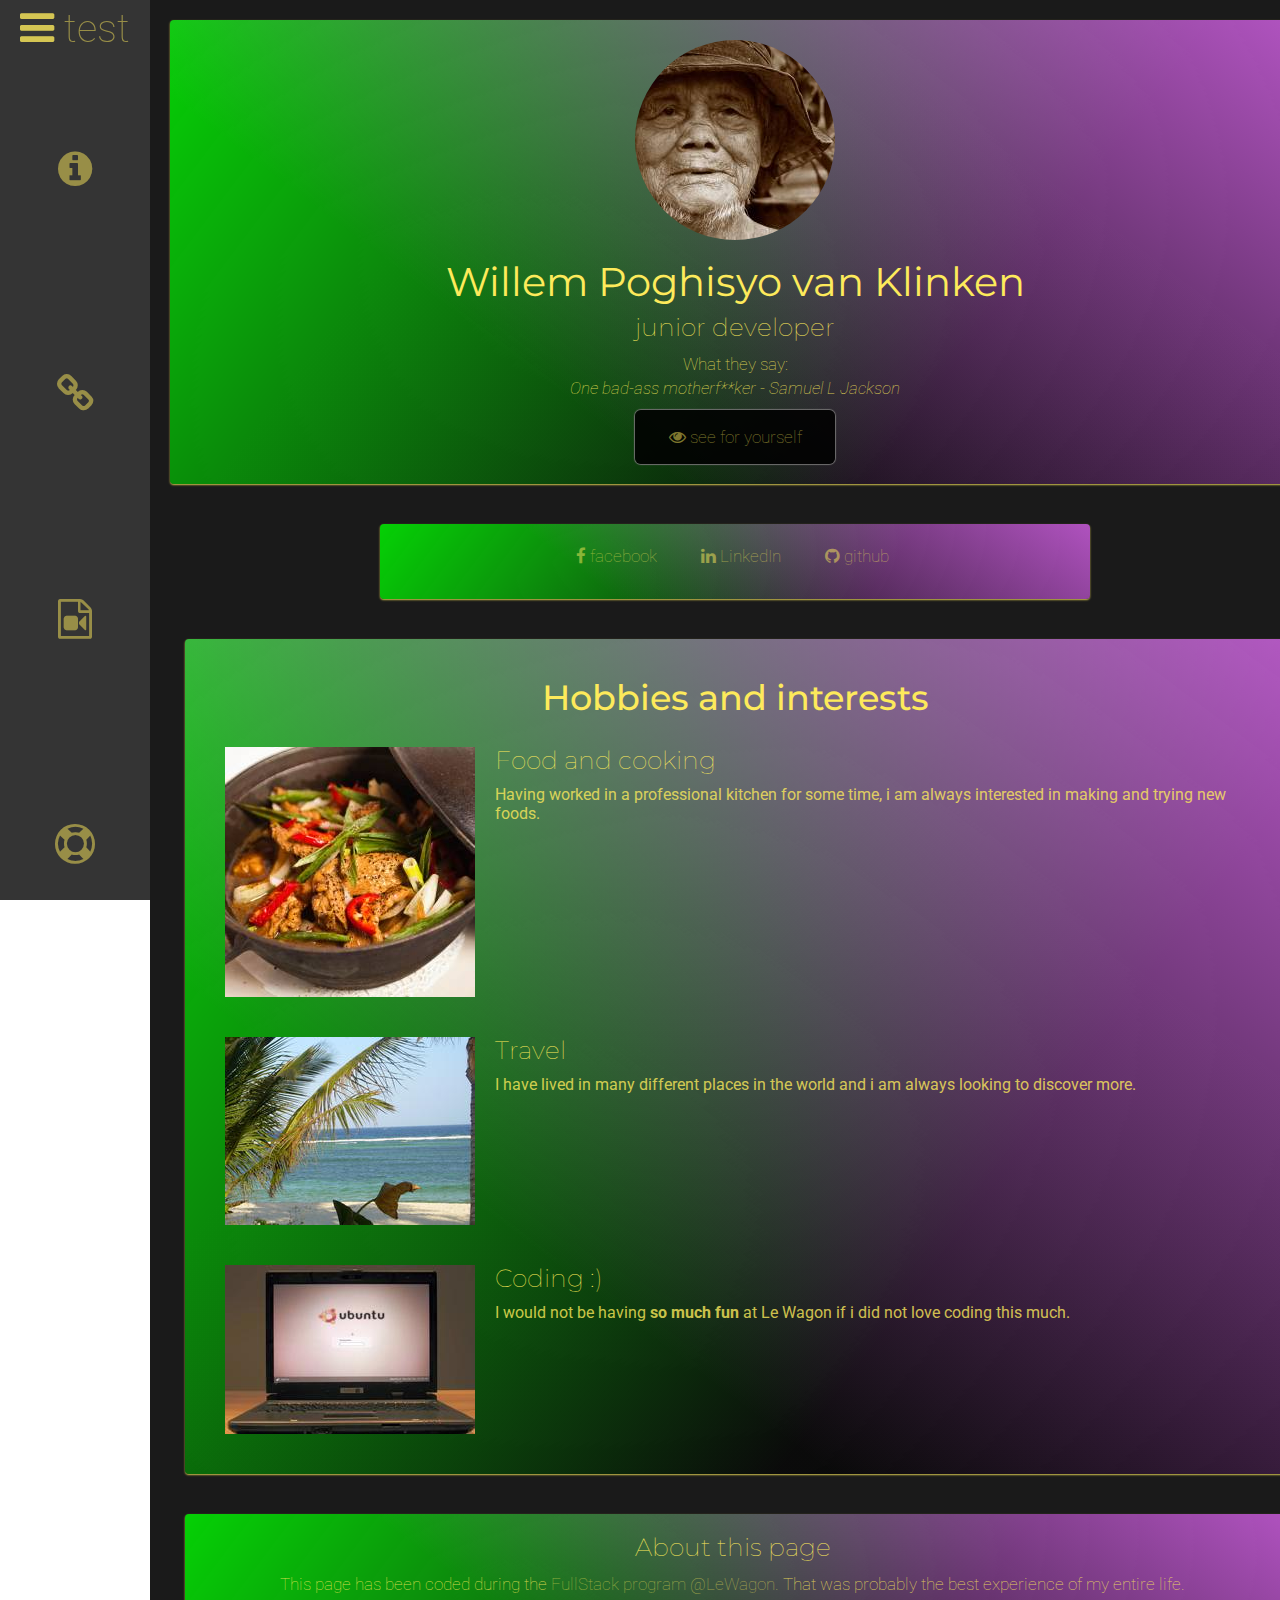
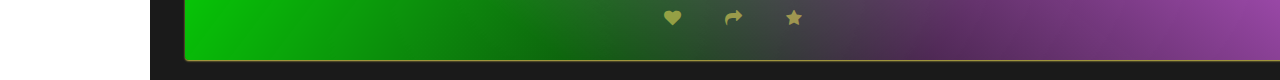
<file: index.html>
<html>
<head>
  <meta charset="utf-8">
  <title>My Profile Page</title>
  <link href="https://fonts.googleapis.com/css?family=Montserrat|Roboto" rel="stylesheet">
  <!-- <link href="https://fonts.googleapis.com/css?family=Cuprum|Montserrat|Open+Sans" rel="stylesheet"> -->
  <link rel="stylesheet" href="https://maxcdn.bootstrapcdn.com/font-awesome/4.4.0/css/font-awesome.min.css">
  <link rel="stylesheet" href="https://maxcdn.bootstrapcdn.com/bootstrap/3.3.7/css/bootstrap.min.css" >
  <link rel='stylesheet' href='style.css'>
</head>
<body>
  <div id="sidebar">
    <i class="fa fa-bars"></i>
    <a href="contact.html">test</a>

    <ul class="list-unstyled" id="sidebar-links">
        <li>
          <a href="#summary">
            <i class="fa fa-info-circle"></i>
          </a>
        </li>
        <li>
          <a href="#links">
            <i class="fa fa-link"></i>
          </a>
        </li>
        <li>
          <a href="#hobbies">
            <i class="fa fa-file-video-o"></i>
          </a>
        </li>
        <li>
          <a href="#footer">
            <i class="fa fa-life-ring"></i>
          </a>
        </li>
    </ul>
  </div>

  <div id="page-content">
    <div class="container">
      <div class="row">
        <div class="card" id="summary">
          <img class="img-circle" src="./images/me.jpg"/>
          <h1>Willem Poghisyo van Klinken</h1>
          <h3>junior developer</h3>
          <p>
            What they say:<br/><em>One bad-ass motherf**ker - Samuel L Jackson</em>
          </p>
          <div id="link-button">
            <a href="#">
              <i class="fa fa-eye"></i>
              see for yourself
            </a>
          </div>
        </div>
      </div>
    </div>

    <div class="container">
      <div class="row">
        <div class="col-md-8 col-md-offset-2">
          <div class='card' id="links">
            <div class='list-inline'>
              <ul>
                <li>
                  <a href="#" target="_blank">
                    <i class="fa fa-facebook"></i>
                    facebook
                  </a>
                </li>
                <li>
                  <a href="#" target="_blank">
                    <i class="fa fa-linkedin"></i>
                    LinkedIn
                  </a>
                </li>
                <li>
                  <a href="#" target="_blank">
                    <i class="fa fa-github"></i>
                    github
                  </a>
                </li>
              </ul>
            </div>
          </div>
        </div>
      </div>
    </div>

    <div class="container">
      <div class="card" id="hobbies">
        <table>
          <thead>
            <tr>
              <h2>Hobbies and interests</h2>
            </tr>
          </thead>
          <tbody>
            <tr>
              <td>
                <div class="table-card">
                  <img src="./images/yummy_2.jpg" alt="yummy food picture">
                  <div class="content">
                    <h3>Food and cooking</h3>
                    <p>Having worked in a professional kitchen for some time, i am always interested in making and trying new foods.</p>
                  </div>
                </div>
              </td>
            </tr>
            <tr>
              <td>
                <div class="table-card">
                  <img src="./images/travel.jpg" alt="travel picture">
                  <div class="content">
                    <h3>Travel</h3>
                    <p>I have lived in many different places in the world and i am always looking to discover more.</p>
                  </div>
                </div>
              </td>
            </tr>
            <tr>
              <td>
                <div class="table-card">
                  <img src="./images/ubuntu.jpg" alt="coding picture">
                  <div class="content">
                    <h3>Coding :)</h3>
                    <p>I would not be having <strong>so much fun</strong> at Le Wagon if i did not love coding this much.</p>
                  </div>
                </div>
              </td>
            </tr>
          </tbody>
        </table>
      </div>
    </div>

    <div class="container">
      <div class="card" id="footer">
        <div class="list-inline">
          <h3>About this page</h3>
          <p>This page has been coded during the <a href="#">FullStack program @LeWagon.</a> That was probably the best experience of my entire life.</p>
          <ul>
            <li>
              <a href="#"><i class="fa fa-heart"></i></a>
            </li>
            <li>
              <a href="#"><i class="fa fa-share"></i></a>
            </li>
            <li>
              <a href="#"><i class="fa fa-star"></i></a>
            </li>
          </ul>
        </div>
      </div>
    </div>
  </div>
</body>
</html>
</file>
<file: style.css>
/*<!--
font-family: 'Montserrat', sans-serif;
font-family: 'Roboto', sans-serif;
-->*/

body {
  color: rgba(253, 234, 91, 0.8);
  font-size: 17px;
  font-family: 'Roboto', sans-serif;
  font-weight: lighter;
  text-align: center;
  padding: 0;
}

h1 {
  font-family: 'Montserrat', sans-serif;
  color: #fdea5b;
  font-size: 40px;
  text-align: center;
  font-weight: bolder;
}

h2 {
  font-family: 'Montserrat', sans-serif;
  font-size: 35px;
  color: #fdea5b;
}

h3 {
  font-family: 'Montserrat', sans-serif;
  font-weight: lighter;
  font-size: 25px;
  color: #fdea5b;
  margin-top: 0px;
}

a {
  text-decoration: none;
  color: rgba(253, 234, 91, 0.5);
}

a:hover {
  text-decoration: none;
  color: #f7002a;
}


.card {
  background: #EDEBE3;
  padding: 20px;
  margin: 20px;
  border-radius: 4px;
  box-shadow: 0px 1px 2px 0px;
  text-align: center;
  background:
  linear-gradient(217deg, rgba(217,100,236,0.8), rgba(255,0,0,0) 70.71%),
  linear-gradient(127deg, rgba(0,255,0,.8), rgba(0,255,0,0) 70.71%),
  linear-gradient(336deg, rgba(1,1,1,0.8), rgba(0,0,255,0) 70.71%);
}

.table-card {
  padding: 20px;
  display: flex;
}

.content {
  margin-left: 20px;
}

.container {
  /*width: 550px;*/
  margin: 0 auto;
}

.container .img-circle {
  border-radius: 50%;
}

#link-button {
  width: 200px;
  color: #706F6F;
  background-color: rgba(1,1,1,0.9);
  border-radius: 6px;
  padding: 15px;
  /*align-content: center;*/
  box-shadow: 0px 0px 1px 1px;
  margin: 0 auto;
  /*width: 125;*/

}

.container .card .list-inline li {
  display: inline-block;
  padding: 0px 20px;
}

.container .card .list-inline ul {
  padding-left: 0px;
}

#sidebar {
  position: fixed;
  width: 150px;
  left: 0;
  top: 0;
  bottom: 0;
  background-color: rgba(1,1,1,0.8);
  font-size: 40px;
}

#page-content {
  margin-left: 150px;
  background-color: rgba(1,1,1,0.9);
}

#sidebar-links {
  height: 100%;
  display: flex;
  flex-direction: column;
  justify-content: space-around;

}
</file>
